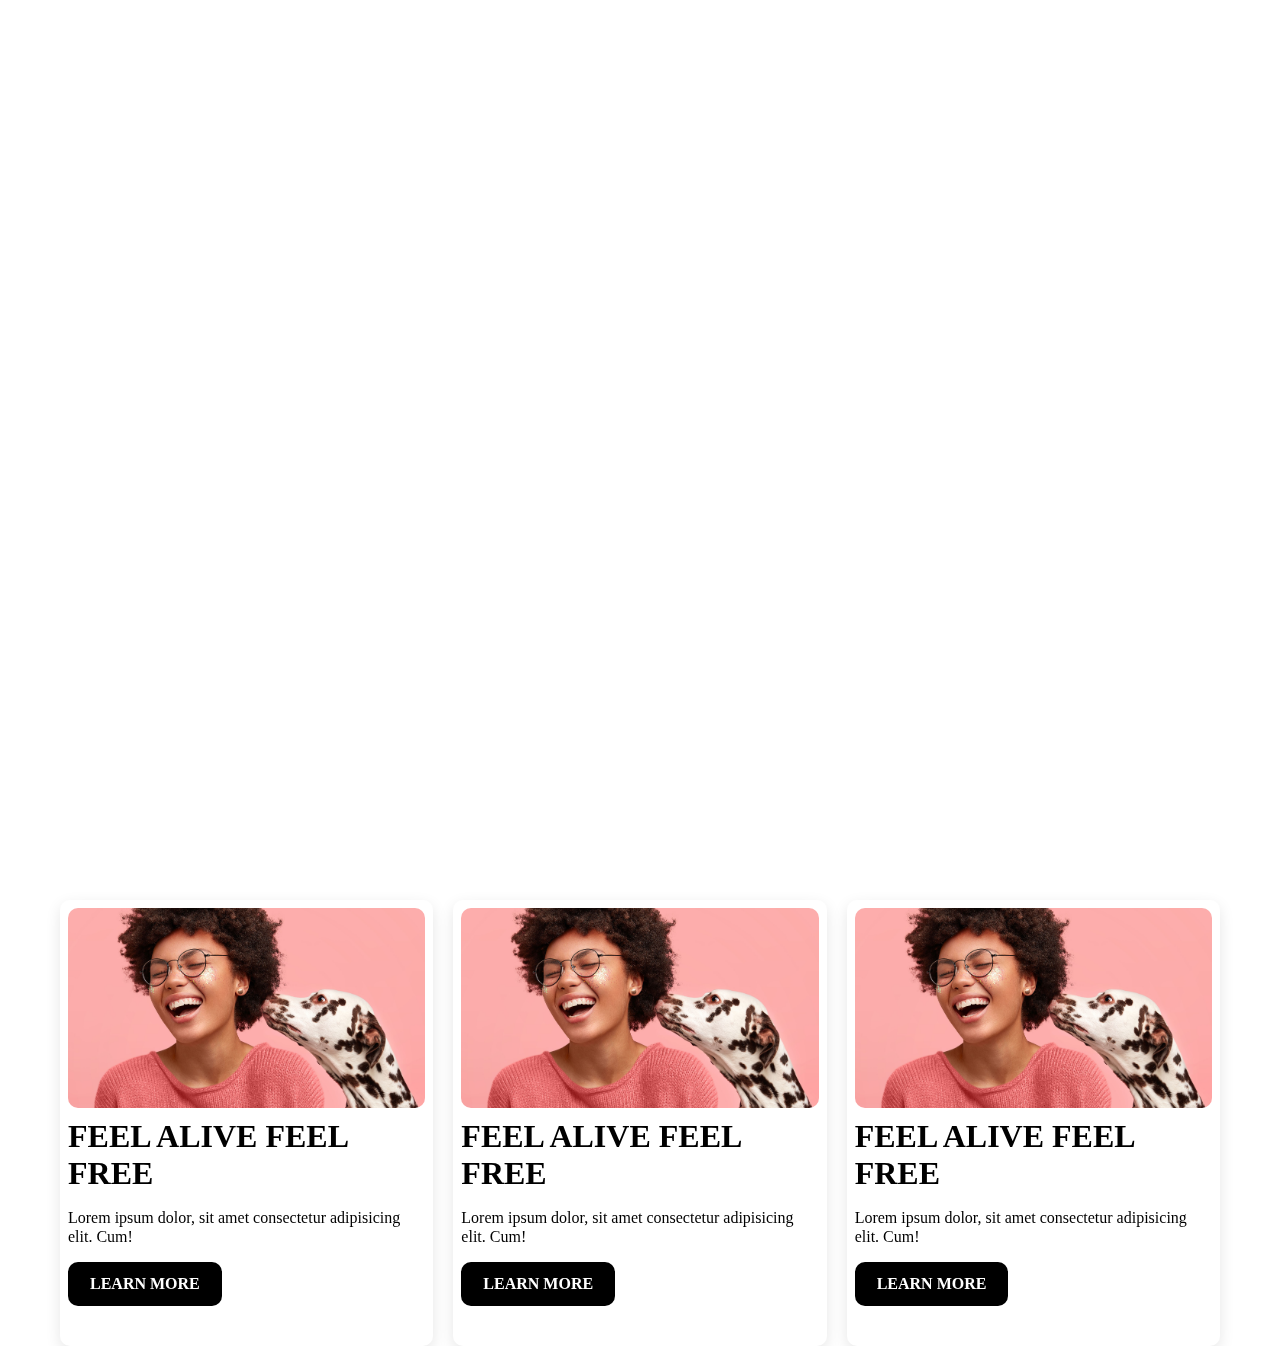
<file: index.html>
<!DOCTYPE html>
<html lang="en">
<head>
    <meta charset="UTF-8">
    <meta name="viewport" content="width=device-width, initial-scale=1.0">
    <title>Document</title>
    <link rel="stylesheet" href="style.css">
</head>
<body>

    <div class="space">

    </div>

    <div class="container">
        <div class="grid">
            <div class="card" data-timer="500">
                <div class="cardImage">
                    <img src="./cld-sample.png" alt="">
                </div>

                <div class="context">
                    <h1>
                        FEEL ALIVE FEEL FREE
                    </h1>

                    <P>Lorem ipsum dolor, sit amet consectetur adipisicing elit. Cum!</P>
                    <a href="#">LEARN MORE</a>
                </div>
            </div>

            <div class="card" data-timer="700">
                <div class="cardImage">
                    <img src="./cld-sample.png" alt="">
                </div>

                <div class="context">
                    <h1>
                        FEEL ALIVE FEEL FREE
                    </h1>

                    <P>Lorem ipsum dolor, sit amet consectetur adipisicing elit. Cum!</P>
                    <a href="#">LEARN MORE</a>
                </div>
            </div>

            <div class="card" data-timer="900">
                <div class="cardImage">
                    <img src="./cld-sample.png" alt="">
                </div>

                <div class="context">
                    <h1>
                        FEEL ALIVE FEEL FREE
                    </h1>

                    <P>Lorem ipsum dolor, sit amet consectetur adipisicing elit. Cum!</P>
                    <a href="#">LEARN MORE</a>
                </div>
            </div>
        </div>

        </div>
    </div>
    
    <script src="./script.js"></script>
</body>
</html>
</file>
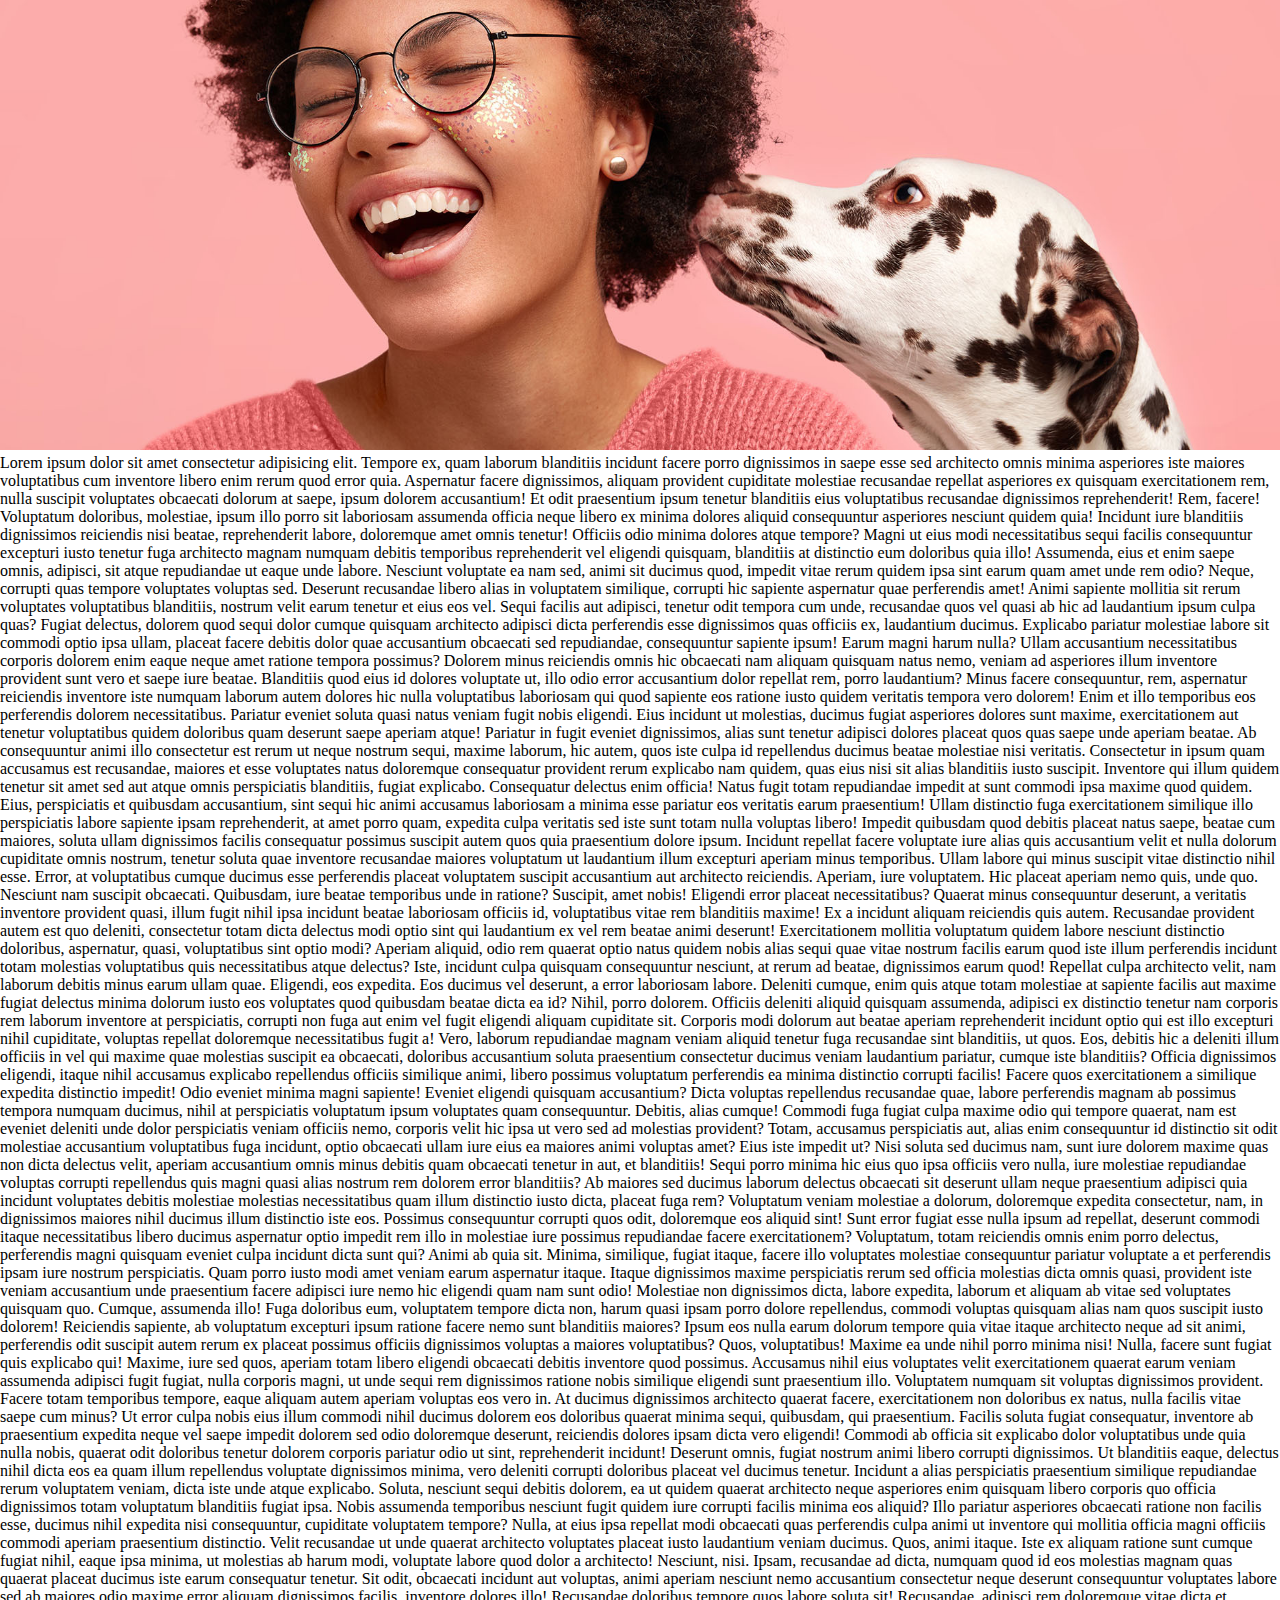
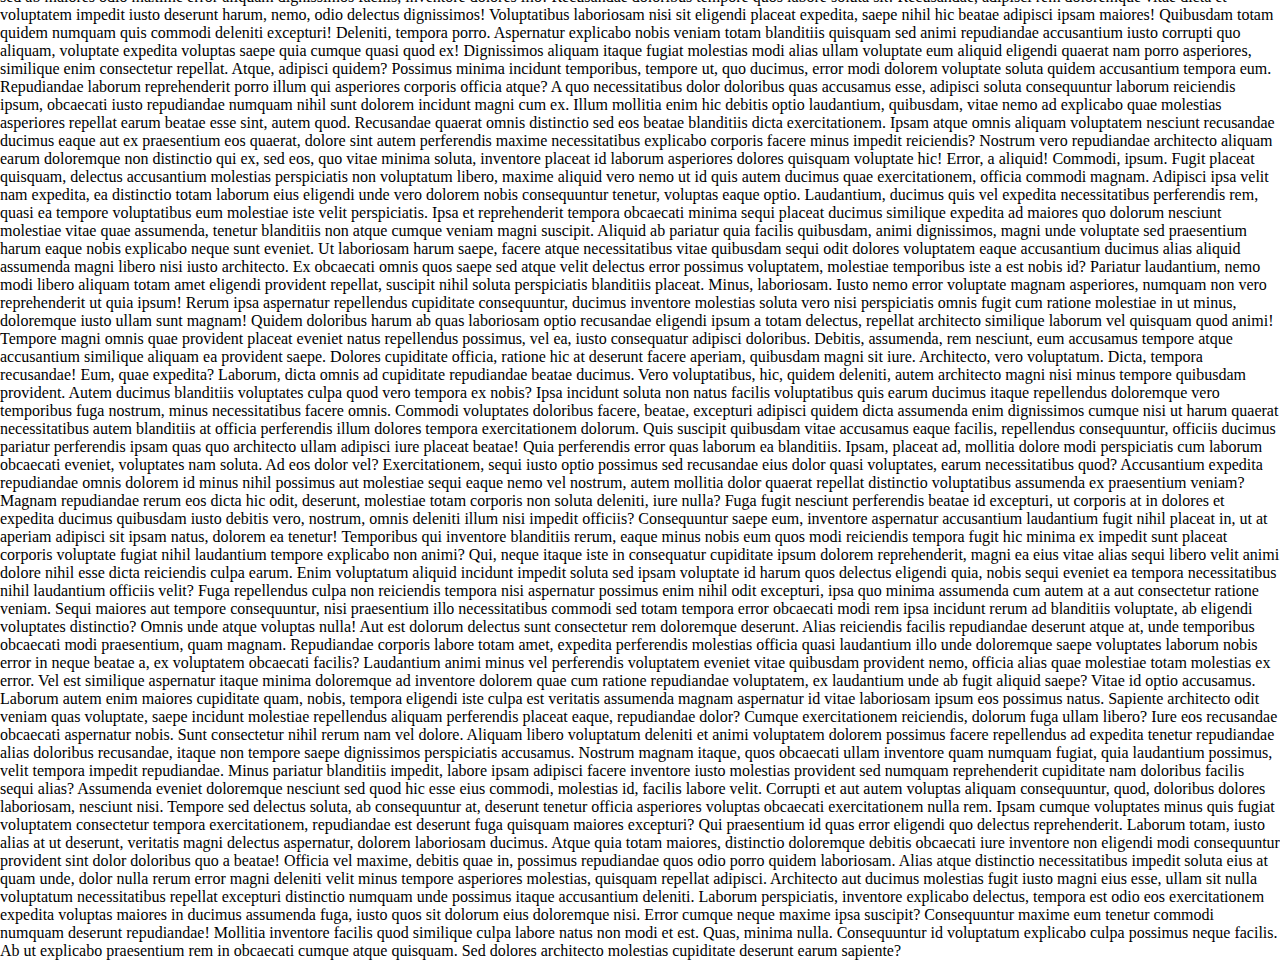
<file: paralax/index.html>
<!DOCTYPE html>
<html lang="en">
<head>
    <meta charset="UTF-8">
    <meta name="viewport" content="width=device-width, initial-scale=1.0">
    <title>Document</title>
    <link rel="stylesheet" href="style.css">
</head>
<body>

    <div class="paralaxImg">
        <img src="../cld-sample.png" alt="" class="image">
    </div>

    <div class="container">
        Lorem ipsum dolor sit amet consectetur adipisicing elit. Tempore ex, quam laborum blanditiis incidunt facere porro dignissimos in saepe esse sed architecto omnis minima asperiores iste maiores voluptatibus cum inventore libero enim rerum quod error quia. Aspernatur facere dignissimos, aliquam provident cupiditate molestiae recusandae repellat asperiores ex quisquam exercitationem rem, nulla suscipit voluptates obcaecati dolorum at saepe, ipsum dolorem accusantium! Et odit praesentium ipsum tenetur blanditiis eius voluptatibus recusandae dignissimos reprehenderit! Rem, facere! Voluptatum doloribus, molestiae, ipsum illo porro sit laboriosam assumenda officia neque libero ex minima dolores aliquid consequuntur asperiores nesciunt quidem quia! Incidunt iure blanditiis dignissimos reiciendis nisi beatae, reprehenderit labore, doloremque amet omnis tenetur! Officiis odio minima dolores atque tempore? Magni ut eius modi necessitatibus sequi facilis consequuntur excepturi iusto tenetur fuga architecto magnam numquam debitis temporibus reprehenderit vel eligendi quisquam, blanditiis at distinctio eum doloribus quia illo! Assumenda, eius et enim saepe omnis, adipisci, sit atque repudiandae ut eaque unde labore. Nesciunt voluptate ea nam sed, animi sit ducimus quod, impedit vitae rerum quidem ipsa sint earum quam amet unde rem odio? Neque, corrupti quas tempore voluptates voluptas sed. Deserunt recusandae libero alias in voluptatem similique, corrupti hic sapiente aspernatur quae perferendis amet! Animi sapiente mollitia sit rerum voluptates voluptatibus blanditiis, nostrum velit earum tenetur et eius eos vel. Sequi facilis aut adipisci, tenetur odit tempora cum unde, recusandae quos vel quasi ab hic ad laudantium ipsum culpa quas? Fugiat delectus, dolorem quod sequi dolor cumque quisquam architecto adipisci dicta perferendis esse dignissimos quas officiis ex, laudantium ducimus. Explicabo pariatur molestiae labore sit commodi optio ipsa ullam, placeat facere debitis dolor quae accusantium obcaecati sed repudiandae, consequuntur sapiente ipsum! Earum magni harum nulla? Ullam accusantium necessitatibus corporis dolorem enim eaque neque amet ratione tempora possimus? Dolorem minus reiciendis omnis hic obcaecati nam aliquam quisquam natus nemo, veniam ad asperiores illum inventore provident sunt vero et saepe iure beatae. Blanditiis quod eius id dolores voluptate ut, illo odio error accusantium dolor repellat rem, porro laudantium? Minus facere consequuntur, rem, aspernatur reiciendis inventore iste numquam laborum autem dolores hic nulla voluptatibus laboriosam qui quod sapiente eos ratione iusto quidem veritatis tempora vero dolorem! Enim et illo temporibus eos perferendis dolorem necessitatibus. Pariatur eveniet soluta quasi natus veniam fugit nobis eligendi. Eius incidunt ut molestias, ducimus fugiat asperiores dolores sunt maxime, exercitationem aut tenetur voluptatibus quidem doloribus quam deserunt saepe aperiam atque! Pariatur in fugit eveniet dignissimos, alias sunt tenetur adipisci dolores placeat quos quas saepe unde aperiam beatae. Ab consequuntur animi illo consectetur est rerum ut neque nostrum sequi, maxime laborum, hic autem, quos iste culpa id repellendus ducimus beatae molestiae nisi veritatis. Consectetur in ipsum quam accusamus est recusandae, maiores et esse voluptates natus doloremque consequatur provident rerum explicabo nam quidem, quas eius nisi sit alias blanditiis iusto suscipit. Inventore qui illum quidem tenetur sit amet sed aut atque omnis perspiciatis blanditiis, fugiat explicabo. Consequatur delectus enim officia! Natus fugit totam repudiandae impedit at sunt commodi ipsa maxime quod quidem. Eius, perspiciatis et quibusdam accusantium, sint sequi hic animi accusamus laboriosam a minima esse pariatur eos veritatis earum praesentium! Ullam distinctio fuga exercitationem similique illo perspiciatis labore sapiente ipsam reprehenderit, at amet porro quam, expedita culpa veritatis sed iste sunt totam nulla voluptas libero! Impedit quibusdam quod debitis placeat natus saepe, beatae cum maiores, soluta ullam dignissimos facilis consequatur possimus suscipit autem quos quia praesentium dolore ipsum. Incidunt repellat facere voluptate iure alias quis accusantium velit et nulla dolorum cupiditate omnis nostrum, tenetur soluta quae inventore recusandae maiores voluptatum ut laudantium illum excepturi aperiam minus temporibus. Ullam labore qui minus suscipit vitae distinctio nihil esse. Error, at voluptatibus cumque ducimus esse perferendis placeat voluptatem suscipit accusantium aut architecto reiciendis. Aperiam, iure voluptatem. Hic placeat aperiam nemo quis, unde quo. Nesciunt nam suscipit obcaecati. Quibusdam, iure beatae temporibus unde in ratione? Suscipit, amet nobis! Eligendi error placeat necessitatibus? Quaerat minus consequuntur deserunt, a veritatis inventore provident quasi, illum fugit nihil ipsa incidunt beatae laboriosam officiis id, voluptatibus vitae rem blanditiis maxime! Ex a incidunt aliquam reiciendis quis autem. Recusandae provident autem est quo deleniti, consectetur totam dicta delectus modi optio sint qui laudantium ex vel rem beatae animi deserunt! Exercitationem mollitia voluptatum quidem labore nesciunt distinctio doloribus, aspernatur, quasi, voluptatibus sint optio modi? Aperiam aliquid, odio rem quaerat optio natus quidem nobis alias sequi quae vitae nostrum facilis earum quod iste illum perferendis incidunt totam molestias voluptatibus quis necessitatibus atque delectus? Iste, incidunt culpa quisquam consequuntur nesciunt, at rerum ad beatae, dignissimos earum quod! Repellat culpa architecto velit, nam laborum debitis minus earum ullam quae. Eligendi, eos expedita. Eos ducimus vel deserunt, a error laboriosam labore. Deleniti cumque, enim quis atque totam molestiae at sapiente facilis aut maxime fugiat delectus minima dolorum iusto eos voluptates quod quibusdam beatae dicta ea id? Nihil, porro dolorem. Officiis deleniti aliquid quisquam assumenda, adipisci ex distinctio tenetur nam corporis rem laborum inventore at perspiciatis, corrupti non fuga aut enim vel fugit eligendi aliquam cupiditate sit. Corporis modi dolorum aut beatae aperiam reprehenderit incidunt optio qui est illo excepturi nihil cupiditate, voluptas repellat doloremque necessitatibus fugit a! Vero, laborum repudiandae magnam veniam aliquid tenetur fuga recusandae sint blanditiis, ut quos. Eos, debitis hic a deleniti illum officiis in vel qui maxime quae molestias suscipit ea obcaecati, doloribus accusantium soluta praesentium consectetur ducimus veniam laudantium pariatur, cumque iste blanditiis? Officia dignissimos eligendi, itaque nihil accusamus explicabo repellendus officiis similique animi, libero possimus voluptatum perferendis ea minima distinctio corrupti facilis! Facere quos exercitationem a similique expedita distinctio impedit! Odio eveniet minima magni sapiente! Eveniet eligendi quisquam accusantium? Dicta voluptas repellendus recusandae quae, labore perferendis magnam ab possimus tempora numquam ducimus, nihil at perspiciatis voluptatum ipsum voluptates quam consequuntur. Debitis, alias cumque! Commodi fuga fugiat culpa maxime odio qui tempore quaerat, nam est eveniet deleniti unde dolor perspiciatis veniam officiis nemo, corporis velit hic ipsa ut vero sed ad molestias provident? Totam, accusamus perspiciatis aut, alias enim consequuntur id distinctio sit odit molestiae accusantium voluptatibus fuga incidunt, optio obcaecati ullam iure eius ea maiores animi voluptas amet? Eius iste impedit ut? Nisi soluta sed ducimus nam, sunt iure dolorem maxime quas non dicta delectus velit, aperiam accusantium omnis minus debitis quam obcaecati tenetur in aut, et blanditiis! Sequi porro minima hic eius quo ipsa officiis vero nulla, iure molestiae repudiandae voluptas corrupti repellendus quis magni quasi alias nostrum rem dolorem error blanditiis? Ab maiores sed ducimus laborum delectus obcaecati sit deserunt ullam neque praesentium adipisci quia incidunt voluptates debitis molestiae molestias necessitatibus quam illum distinctio iusto dicta, placeat fuga rem? Voluptatum veniam molestiae a dolorum, doloremque expedita consectetur, nam, in dignissimos maiores nihil ducimus illum distinctio iste eos. Possimus consequuntur corrupti quos odit, doloremque eos aliquid sint! Sunt error fugiat esse nulla ipsum ad repellat, deserunt commodi itaque necessitatibus libero ducimus aspernatur optio impedit rem illo in molestiae iure possimus repudiandae facere exercitationem? Voluptatum, totam reiciendis omnis enim porro delectus, perferendis magni quisquam eveniet culpa incidunt dicta sunt qui? Animi ab quia sit. Minima, similique, fugiat itaque, facere illo voluptates molestiae consequuntur pariatur voluptate a et perferendis ipsam iure nostrum perspiciatis. Quam porro iusto modi amet veniam earum aspernatur itaque. Itaque dignissimos maxime perspiciatis rerum sed officia molestias dicta omnis quasi, provident iste veniam accusantium unde praesentium facere adipisci iure nemo hic eligendi quam nam sunt odio! Molestiae non dignissimos dicta, labore expedita, laborum et aliquam ab vitae sed voluptates quisquam quo. Cumque, assumenda illo! Fuga doloribus eum, voluptatem tempore dicta non, harum quasi ipsam porro dolore repellendus, commodi voluptas quisquam alias nam quos suscipit iusto dolorem! Reiciendis sapiente, ab voluptatum excepturi ipsum ratione facere nemo sunt blanditiis maiores? Ipsum eos nulla earum dolorum tempore quia vitae itaque architecto neque ad sit animi, perferendis odit suscipit autem rerum ex placeat possimus officiis dignissimos voluptas a maiores voluptatibus? Quos, voluptatibus! Maxime ea unde nihil porro minima nisi! Nulla, facere sunt fugiat quis explicabo qui! Maxime, iure sed quos, aperiam totam libero eligendi obcaecati debitis inventore quod possimus. Accusamus nihil eius voluptates velit exercitationem quaerat earum veniam assumenda adipisci fugit fugiat, nulla corporis magni, ut unde sequi rem dignissimos ratione nobis similique eligendi sunt praesentium illo. Voluptatem numquam sit voluptas dignissimos provident. Facere totam temporibus tempore, eaque aliquam autem aperiam voluptas eos vero in. At ducimus dignissimos architecto quaerat facere, exercitationem non doloribus ex natus, nulla facilis vitae saepe cum minus? Ut error culpa nobis eius illum commodi nihil ducimus dolorem eos doloribus quaerat minima sequi, quibusdam, qui praesentium. Facilis soluta fugiat consequatur, inventore ab praesentium expedita neque vel saepe impedit dolorem sed odio doloremque deserunt, reiciendis dolores ipsam dicta vero eligendi! Commodi ab officia sit explicabo dolor voluptatibus unde quia nulla nobis, quaerat odit doloribus tenetur dolorem corporis pariatur odio ut sint, reprehenderit incidunt! Deserunt omnis, fugiat nostrum animi libero corrupti dignissimos. Ut blanditiis eaque, delectus nihil dicta eos ea quam illum repellendus voluptate dignissimos minima, vero deleniti corrupti doloribus placeat vel ducimus tenetur. Incidunt a alias perspiciatis praesentium similique repudiandae rerum voluptatem veniam, dicta iste unde atque explicabo. Soluta, nesciunt sequi debitis dolorem, ea ut quidem quaerat architecto neque asperiores enim quisquam libero corporis quo officia dignissimos totam voluptatum blanditiis fugiat ipsa. Nobis assumenda temporibus nesciunt fugit quidem iure corrupti facilis minima eos aliquid? Illo pariatur asperiores obcaecati ratione non facilis esse, ducimus nihil expedita nisi consequuntur, cupiditate voluptatem tempore? Nulla, at eius ipsa repellat modi obcaecati quas perferendis culpa animi ut inventore qui mollitia officia magni officiis commodi aperiam praesentium distinctio. Velit recusandae ut unde quaerat architecto voluptates placeat iusto laudantium veniam ducimus. Quos, animi itaque. Iste ex aliquam ratione sunt cumque fugiat nihil, eaque ipsa minima, ut molestias ab harum modi, voluptate labore quod dolor a architecto! Nesciunt, nisi. Ipsam, recusandae ad dicta, numquam quod id eos molestias magnam quas quaerat placeat ducimus iste earum consequatur tenetur. Sit odit, obcaecati incidunt aut voluptas, animi aperiam nesciunt nemo accusantium consectetur neque deserunt consequuntur voluptates labore sed ab maiores odio maxime error aliquam dignissimos facilis, inventore dolores illo! Recusandae doloribus tempore quos labore soluta sit! Recusandae, adipisci rem doloremque vitae dicta et voluptatem impedit iusto deserunt harum, nemo, odio delectus dignissimos! Voluptatibus laboriosam nisi sit eligendi placeat expedita, saepe nihil hic beatae adipisci ipsam maiores! Quibusdam totam quidem numquam quis commodi deleniti excepturi! Deleniti, tempora porro. Aspernatur explicabo nobis veniam totam blanditiis quisquam sed animi repudiandae accusantium iusto corrupti quo aliquam, voluptate expedita voluptas saepe quia cumque quasi quod ex! Dignissimos aliquam itaque fugiat molestias modi alias ullam voluptate eum aliquid eligendi quaerat nam porro asperiores, similique enim consectetur repellat. Atque, adipisci quidem? Possimus minima incidunt temporibus, tempore ut, quo ducimus, error modi dolorem voluptate soluta quidem accusantium tempora eum. Repudiandae laborum reprehenderit porro illum qui asperiores corporis officia atque? A quo necessitatibus dolor doloribus quas accusamus esse, adipisci soluta consequuntur laborum reiciendis ipsum, obcaecati iusto repudiandae numquam nihil sunt dolorem incidunt magni cum ex. Illum mollitia enim hic debitis optio laudantium, quibusdam, vitae nemo ad explicabo quae molestias asperiores repellat earum beatae esse sint, autem quod. Recusandae quaerat omnis distinctio sed eos beatae blanditiis dicta exercitationem. Ipsam atque omnis aliquam voluptatem nesciunt recusandae ducimus eaque aut ex praesentium eos quaerat, dolore sint autem perferendis maxime necessitatibus explicabo corporis facere minus impedit reiciendis? Nostrum vero repudiandae architecto aliquam earum doloremque non distinctio qui ex, sed eos, quo vitae minima soluta, inventore placeat id laborum asperiores dolores quisquam voluptate hic! Error, a aliquid! Commodi, ipsum. Fugit placeat quisquam, delectus accusantium molestias perspiciatis non voluptatum libero, maxime aliquid vero nemo ut id quis autem ducimus quae exercitationem, officia commodi magnam. Adipisci ipsa velit nam expedita, ea distinctio totam laborum eius eligendi unde vero dolorem nobis consequuntur tenetur, voluptas eaque optio. Laudantium, ducimus quis vel expedita necessitatibus perferendis rem, quasi ea tempore voluptatibus eum molestiae iste velit perspiciatis. Ipsa et reprehenderit tempora obcaecati minima sequi placeat ducimus similique expedita ad maiores quo dolorum nesciunt molestiae vitae quae assumenda, tenetur blanditiis non atque cumque veniam magni suscipit. Aliquid ab pariatur quia facilis quibusdam, animi dignissimos, magni unde voluptate sed praesentium harum eaque nobis explicabo neque sunt eveniet. Ut laboriosam harum saepe, facere atque necessitatibus vitae quibusdam sequi odit dolores voluptatem eaque accusantium ducimus alias aliquid assumenda magni libero nisi iusto architecto. Ex obcaecati omnis quos saepe sed atque velit delectus error possimus voluptatem, molestiae temporibus iste a est nobis id? Pariatur laudantium, nemo modi libero aliquam totam amet eligendi provident repellat, suscipit nihil soluta perspiciatis blanditiis placeat. Minus, laboriosam. Iusto nemo error voluptate magnam asperiores, numquam non vero reprehenderit ut quia ipsum! Rerum ipsa aspernatur repellendus cupiditate consequuntur, ducimus inventore molestias soluta vero nisi perspiciatis omnis fugit cum ratione molestiae in ut minus, doloremque iusto ullam sunt magnam! Quidem doloribus harum ab quas laboriosam optio recusandae eligendi ipsum a totam delectus, repellat architecto similique laborum vel quisquam quod animi! Tempore magni omnis quae provident placeat eveniet natus repellendus possimus, vel ea, iusto consequatur adipisci doloribus. Debitis, assumenda, rem nesciunt, eum accusamus tempore atque accusantium similique aliquam ea provident saepe. Dolores cupiditate officia, ratione hic at deserunt facere aperiam, quibusdam magni sit iure. Architecto, vero voluptatum. Dicta, tempora recusandae! Eum, quae expedita? Laborum, dicta omnis ad cupiditate repudiandae beatae ducimus. Vero voluptatibus, hic, quidem deleniti, autem architecto magni nisi minus tempore quibusdam provident. Autem ducimus blanditiis voluptates culpa quod vero tempora ex nobis? Ipsa incidunt soluta non natus facilis voluptatibus quis earum ducimus itaque repellendus doloremque vero temporibus fuga nostrum, minus necessitatibus facere omnis. Commodi voluptates doloribus facere, beatae, excepturi adipisci quidem dicta assumenda enim dignissimos cumque nisi ut harum quaerat necessitatibus autem blanditiis at officia perferendis illum dolores tempora exercitationem dolorum. Quis suscipit quibusdam vitae accusamus eaque facilis, repellendus consequuntur, officiis ducimus pariatur perferendis ipsam quas quo architecto ullam adipisci iure placeat beatae! Quia perferendis error quas laborum ea blanditiis. Ipsam, placeat ad, mollitia dolore modi perspiciatis cum laborum obcaecati eveniet, voluptates nam soluta. Ad eos dolor vel? Exercitationem, sequi iusto optio possimus sed recusandae eius dolor quasi voluptates, earum necessitatibus quod? Accusantium expedita repudiandae omnis dolorem id minus nihil possimus aut molestiae sequi eaque nemo vel nostrum, autem mollitia dolor quaerat repellat distinctio voluptatibus assumenda ex praesentium veniam? Magnam repudiandae rerum eos dicta hic odit, deserunt, molestiae totam corporis non soluta deleniti, iure nulla? Fuga fugit nesciunt perferendis beatae id excepturi, ut corporis at in dolores et expedita ducimus quibusdam iusto debitis vero, nostrum, omnis deleniti illum nisi impedit officiis? Consequuntur saepe eum, inventore aspernatur accusantium laudantium fugit nihil placeat in, ut at aperiam adipisci sit ipsam natus, dolorem ea tenetur! Temporibus qui inventore blanditiis rerum, eaque minus nobis eum quos modi reiciendis tempora fugit hic minima ex impedit sunt placeat corporis voluptate fugiat nihil laudantium tempore explicabo non animi? Qui, neque itaque iste in consequatur cupiditate ipsum dolorem reprehenderit, magni ea eius vitae alias sequi libero velit animi dolore nihil esse dicta reiciendis culpa earum. Enim voluptatum aliquid incidunt impedit soluta sed ipsam voluptate id harum quos delectus eligendi quia, nobis sequi eveniet ea tempora necessitatibus nihil laudantium officiis velit? Fuga repellendus culpa non reiciendis tempora nisi aspernatur possimus enim nihil odit excepturi, ipsa quo minima assumenda cum autem at a aut consectetur ratione veniam. Sequi maiores aut tempore consequuntur, nisi praesentium illo necessitatibus commodi sed totam tempora error obcaecati modi rem ipsa incidunt rerum ad blanditiis voluptate, ab eligendi voluptates distinctio? Omnis unde atque voluptas nulla! Aut est dolorum delectus sunt consectetur rem doloremque deserunt. Alias reiciendis facilis repudiandae deserunt atque at, unde temporibus obcaecati modi praesentium, quam magnam. Repudiandae corporis labore totam amet, expedita perferendis molestias officia quasi laudantium illo unde doloremque saepe voluptates laborum nobis error in neque beatae a, ex voluptatem obcaecati facilis? Laudantium animi minus vel perferendis voluptatem eveniet vitae quibusdam provident nemo, officia alias quae molestiae totam molestias ex error. Vel est similique aspernatur itaque minima doloremque ad inventore dolorem quae cum ratione repudiandae voluptatem, ex laudantium unde ab fugit aliquid saepe? Vitae id optio accusamus. Laborum autem enim maiores cupiditate quam, nobis, tempora eligendi iste culpa est veritatis assumenda magnam aspernatur id vitae laboriosam ipsum eos possimus natus. Sapiente architecto odit veniam quas voluptate, saepe incidunt molestiae repellendus aliquam perferendis placeat eaque, repudiandae dolor? Cumque exercitationem reiciendis, dolorum fuga ullam libero? Iure eos recusandae obcaecati aspernatur nobis. Sunt consectetur nihil rerum nam vel dolore. Aliquam libero voluptatum deleniti et animi voluptatem dolorem possimus facere repellendus ad expedita tenetur repudiandae alias doloribus recusandae, itaque non tempore saepe dignissimos perspiciatis accusamus. Nostrum magnam itaque, quos obcaecati ullam inventore quam numquam fugiat, quia laudantium possimus, velit tempora impedit repudiandae. Minus pariatur blanditiis impedit, labore ipsam adipisci facere inventore iusto molestias provident sed numquam reprehenderit cupiditate nam doloribus facilis sequi alias? Assumenda eveniet doloremque nesciunt sed quod hic esse eius commodi, molestias id, facilis labore velit. Corrupti et aut autem voluptas aliquam consequuntur, quod, doloribus dolores laboriosam, nesciunt nisi. Tempore sed delectus soluta, ab consequuntur at, deserunt tenetur officia asperiores voluptas obcaecati exercitationem nulla rem. Ipsam cumque voluptates minus quis fugiat voluptatem consectetur tempora exercitationem, repudiandae est deserunt fuga quisquam maiores excepturi? Qui praesentium id quas error eligendi quo delectus reprehenderit. Laborum totam, iusto alias at ut deserunt, veritatis magni delectus aspernatur, dolorem laboriosam ducimus. Atque quia totam maiores, distinctio doloremque debitis obcaecati iure inventore non eligendi modi consequuntur provident sint dolor doloribus quo a beatae! Officia vel maxime, debitis quae in, possimus repudiandae quos odio porro quidem laboriosam. Alias atque distinctio necessitatibus impedit soluta eius at quam unde, dolor nulla rerum error magni deleniti velit minus tempore asperiores molestias, quisquam repellat adipisci. Architecto aut ducimus molestias fugit iusto magni eius esse, ullam sit nulla voluptatum necessitatibus repellat excepturi distinctio numquam unde possimus itaque accusantium deleniti. Laborum perspiciatis, inventore explicabo delectus, tempora est odio eos exercitationem expedita voluptas maiores in ducimus assumenda fuga, iusto quos sit dolorum eius doloremque nisi. Error cumque neque maxime ipsa suscipit? Consequuntur maxime eum tenetur commodi numquam deserunt repudiandae! Mollitia inventore facilis quod similique culpa labore natus non modi et est. Quas, minima nulla. Consequuntur id voluptatum explicabo culpa possimus neque facilis. Ab ut explicabo praesentium rem in obcaecati cumque atque quisquam. Sed dolores architecto molestias cupiditate deserunt earum sapiente?
    </div>

    
    

    <script src="./script.js"></script>
</body>
</html>
</file>
<file: style.css>
*{
    margin: 0;
    padding: 0;
    box-sizing: border-box;
}

.container{
    max-width: 1200px;
    margin: 0 auto;
    padding: 0 20px;
}

.container .grid{
    display: grid;
    grid-template-columns: repeat(auto-fill, minmax(300px, 1fr));
    gap: 20px;
}

.card{
    background-color: white;
    border-radius: 10px;
    overflow: hidden;
    padding: 0.5rem;
    box-shadow: 0 5px 15px rgba(0, 0, 0, 0.1);
    opacity: 0;
    pointer-events: none;
    filter: blur(10px);
    transform: translateY(-50px);
    transition: 1s ease-in-out;
}

.card img{
    width: 100%;
    height: 200px;
    object-fit: cover;
    border-radius: 10px;
    display: block;
    margin-bottom: 10px;
}

.card .context{
    padding-bottom: 2rem;
    display: flex;
    flex-direction: column;
    gap: 1rem;
}

.context a{
    color: white;
    text-decoration: none;
    background: #000;
    border-radius: 10px;
    align-self: start;
    font-weight: bold;
    padding: 13px 22px;
}

.context p{
    line-height: 1.2;
}

.space{
    height: 100vh;
}

.show{
    opacity: 1;
    pointer-events: all;
    filter: blur(0);
    transform: translateY(0);
}
</file>
<file: paralax/style.css>
*{
    margin: 0;
    padding: 0;
    box-sizing: border-box;
}

.container{
    min-height: 50vh;
    background-attachment: fixed;
    background-size: cover;
}

.paralaxImg{
    overflow: hidden;
    position:  relative;
}

.image{
    width: 100%;
    height: 50vh;
    object-fit: cover;
}

/* .paralax:div::after{
    content: "";
    position: absolute;
    inset: 0;
    background-color: rgba(0, 0, 0, 0.26);
} */
</file>
